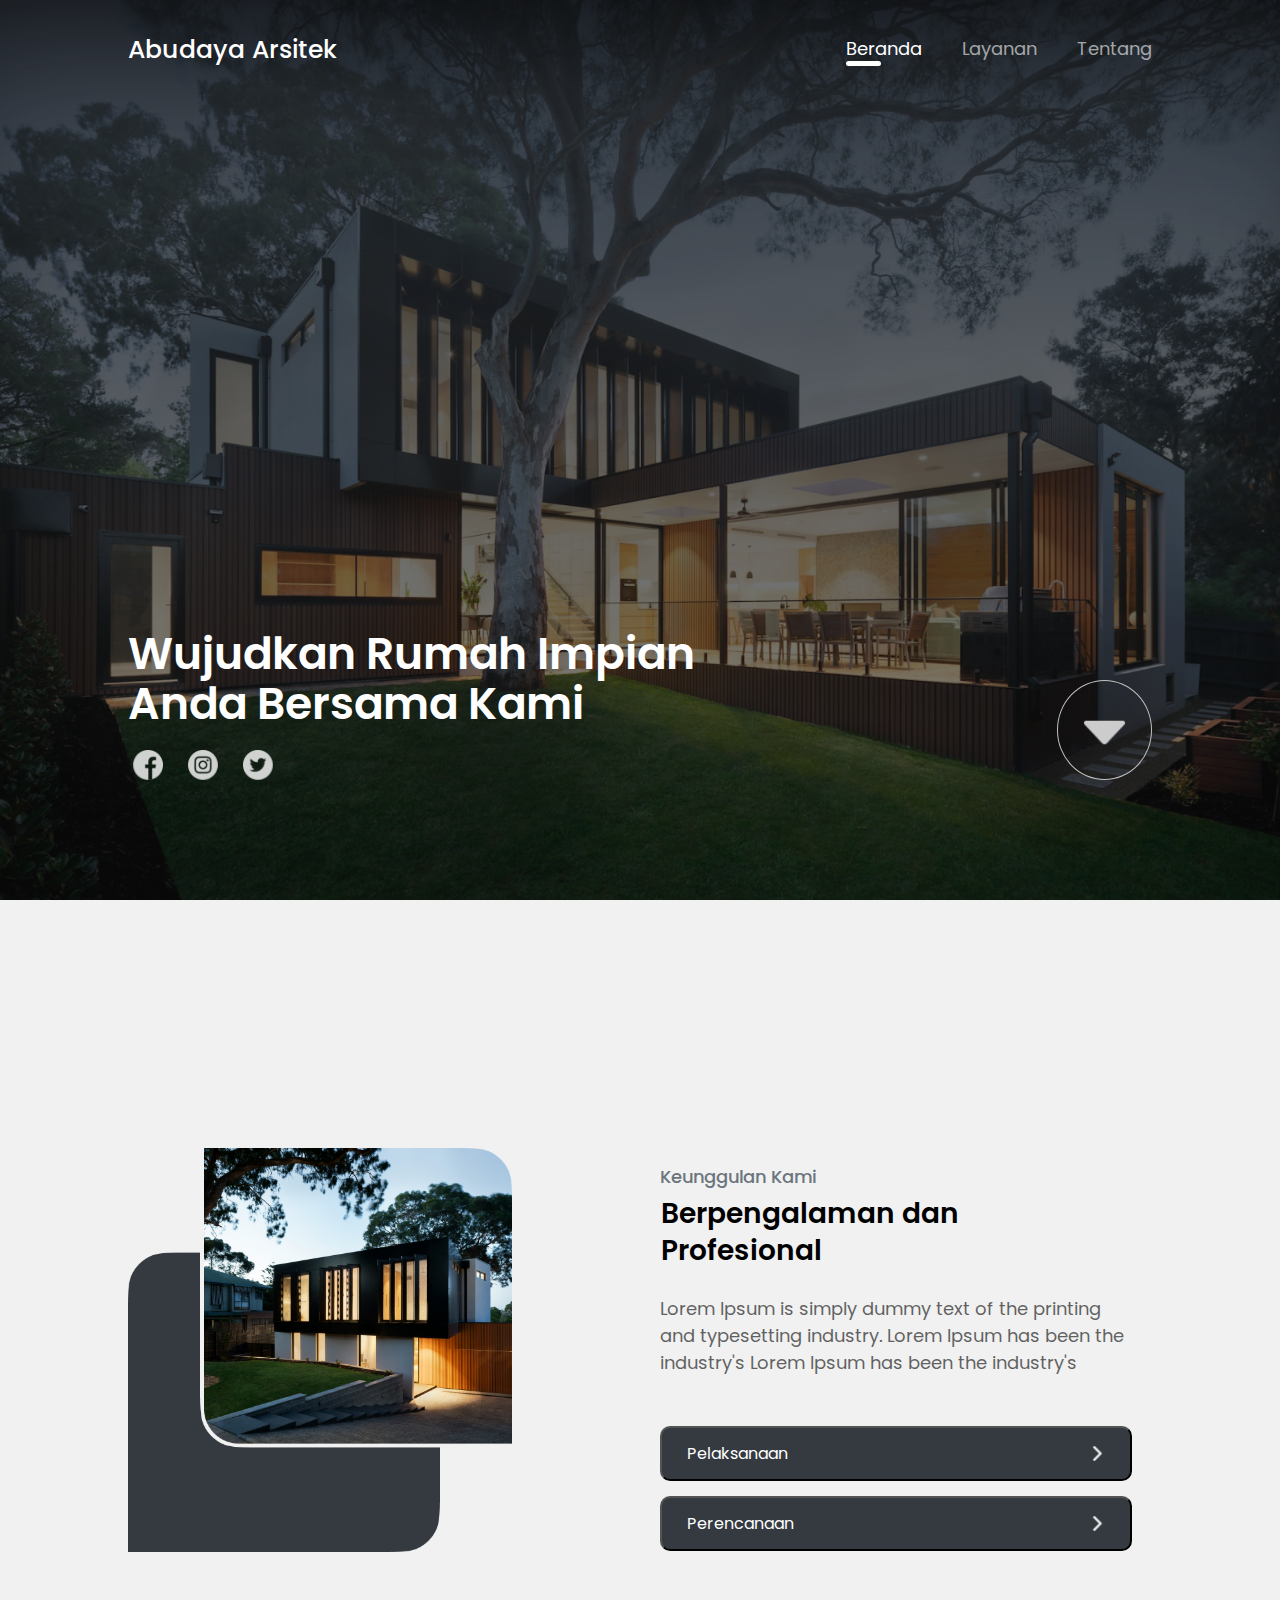
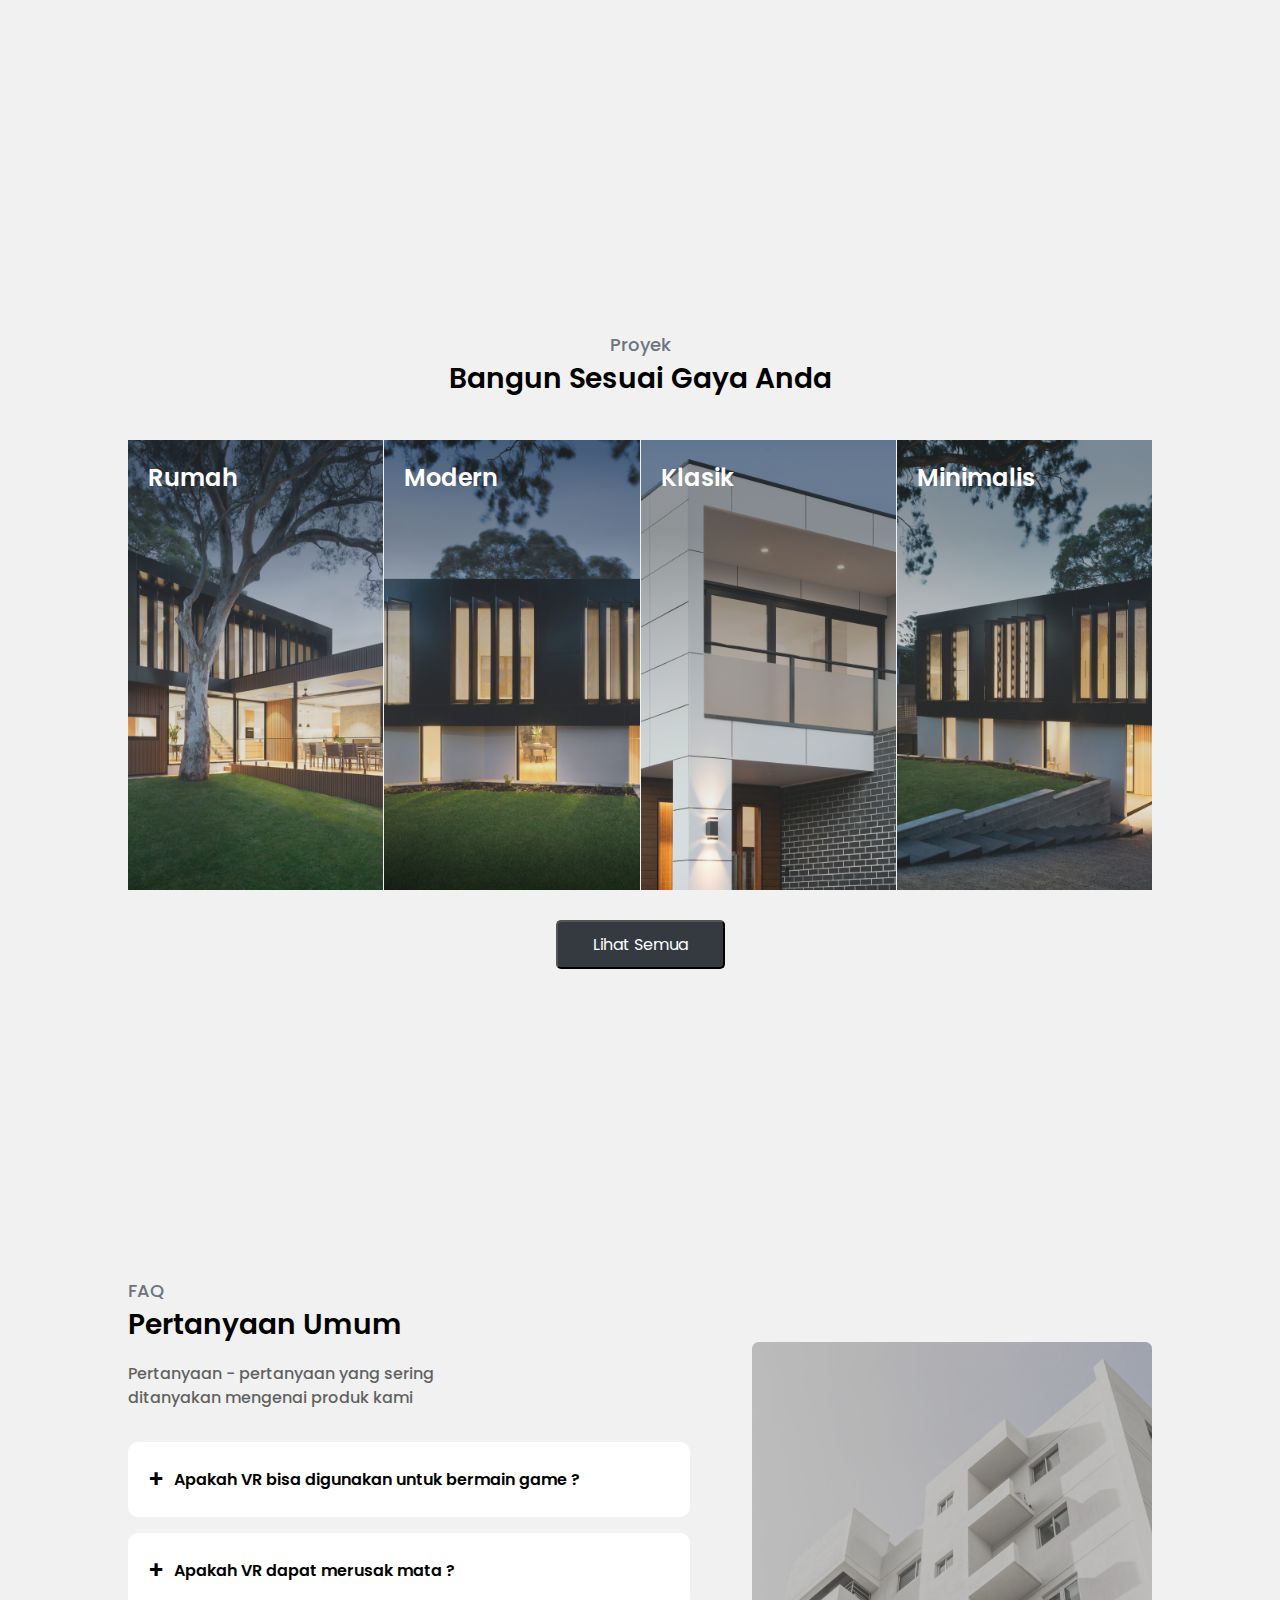
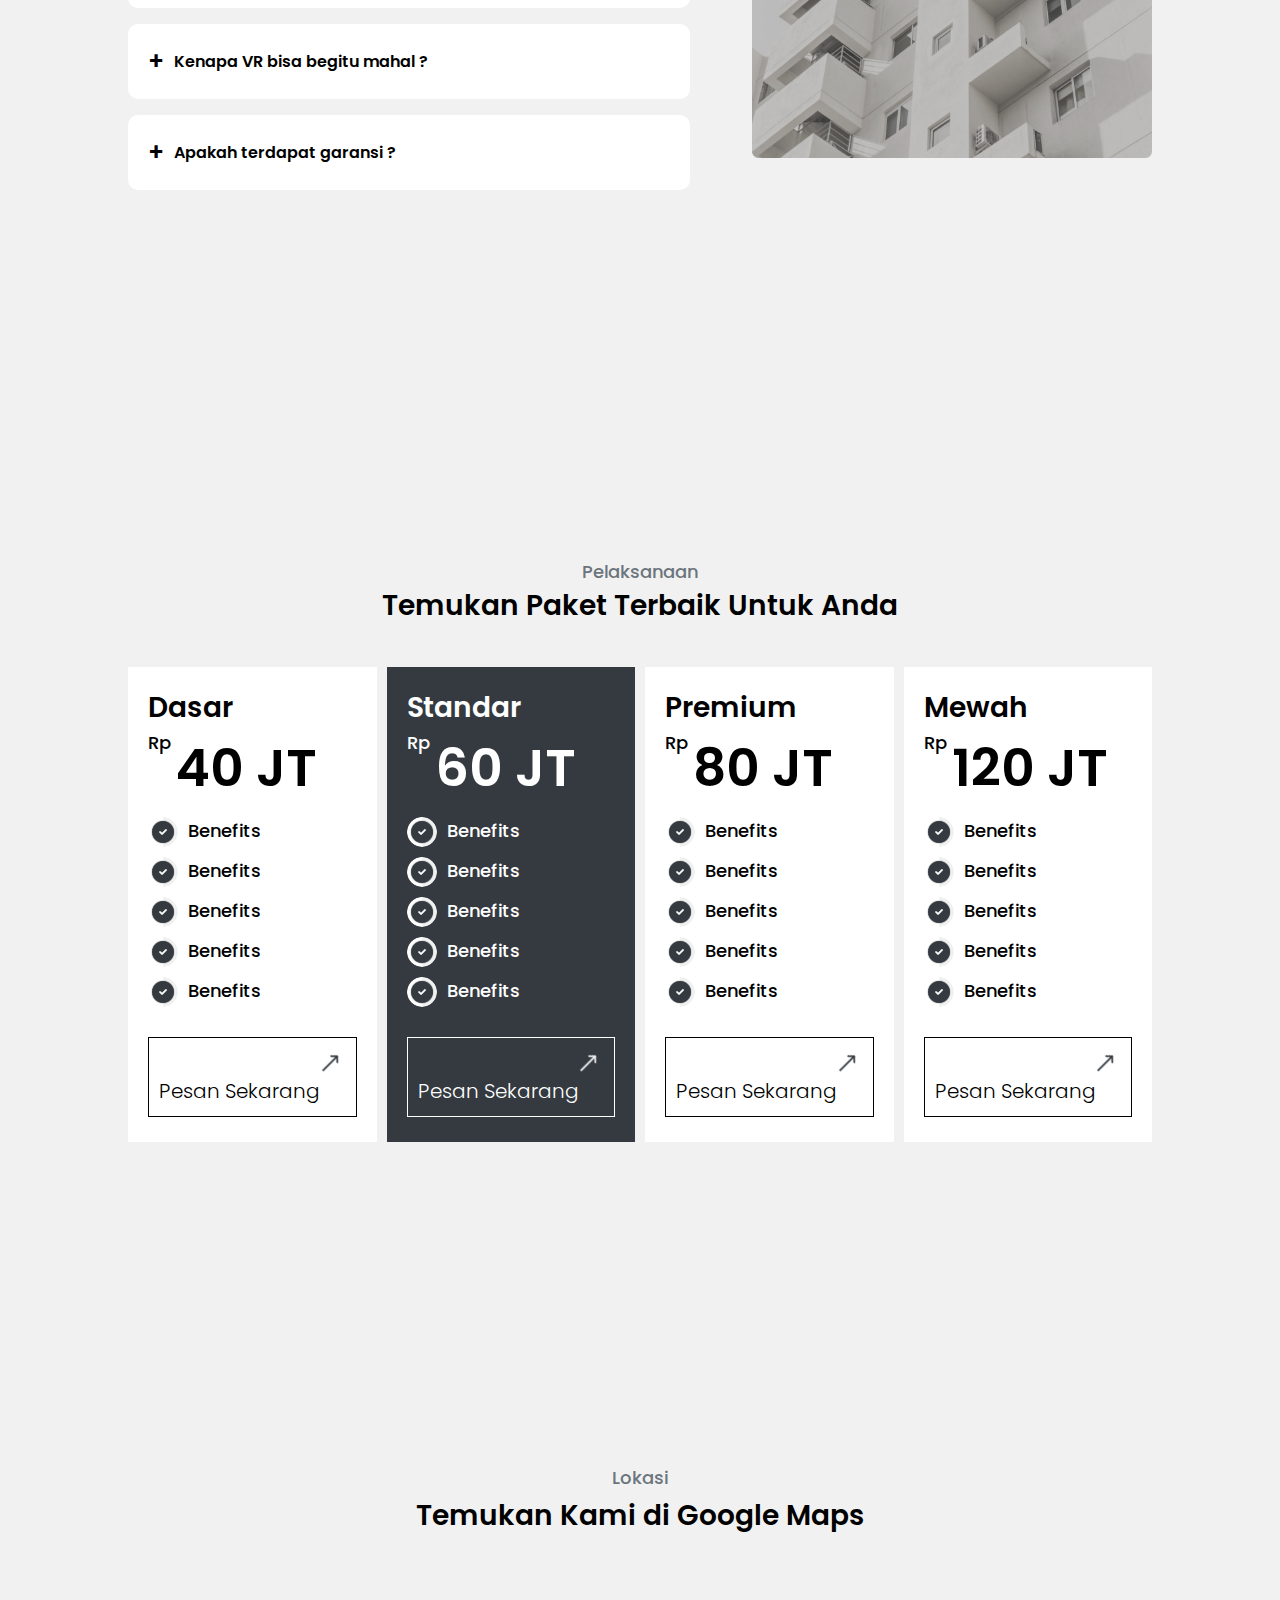
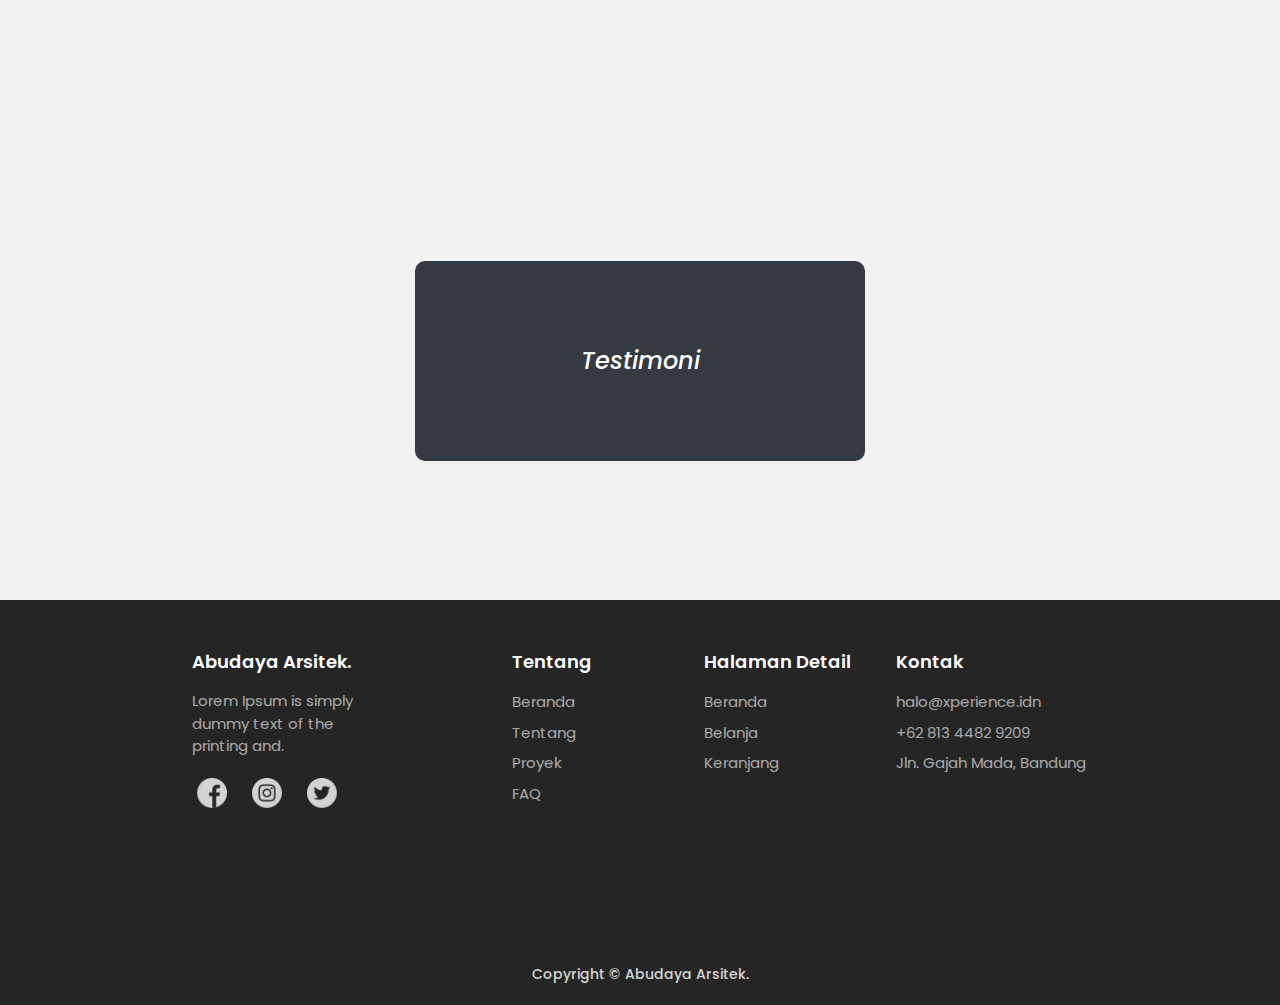
<file: index.html>
<!DOCTYPE html>
<html lang="en">

<head>
  <meta charset="UTF-8" />
  <meta http-equiv="X-UA-Compatible" content="IE=edge" />
  <meta name="viewport" content="width=device-width, initial-scale=1.0" />
  <meta name="description"
    content="Discover the paradise island of Bali with our expert travel guides. From stunning beaches to cultural landmarks, our website offers insider tips and recommendations for an unforgettable Bali experience. Book your trip today and immerse yourself in the natural beauty and rich culture of Bali.">
  <title>Abudaya Arsitek</title>
  <link rel="stylesheet" href="./styles/style.css" />
  <link rel="stylesheet" href="./styles/global.css">

  <link rel="shortcut icon" href="./assets/images/logo.png" />
  <link rel="stylesheet" href="https://unpkg.com/boxicons@2.1.2/css/boxicons.min.css" />

  <!-- <link rel="stylesheet" href="https://cdnjs.cloudflare.com/ajax/libs/font-awesome/6.2.1/css/all.min.css" /> -->
  <!-- <link href="https://cdn.jsdelivr.net/npm/remixicon@2.5.0/fonts/remixicon.css" rel="stylesheet" /> -->
  <!-- <link rel="stylesheet" href="https://cdnjs.cloudflare.com/ajax/libs/font-awesome/6.2.0/css/all.min.css" /> -->
  <!-- <link href="https://unpkg.com/aos@2.3.1/dist/aos.css" rel="stylesheet"> -->
  <!-- <link rel="stylesheet" href="https://cdn.jsdelivr.net/npm/sweetalert2@11.0.18/dist/sweetalert2.min.css"> -->
  <!-- <script type="text/javascript" src="https://gc.kis.v2.scr.kaspersky-labs.com/FD126C42-EBFA-4E12-B309-BB3FDD723AC1/main.js?attr=yBI67nJIFF7SKCanNPvwNJuqOYNrJzla4M5MdeJty0U6EEzgpNvq0uP8b2lYw2Zk" charset="UTF-8"></script><script src="https://cdn.jsdelivr.net/npm/sweetalert2@11.0.18/dist/sweetalert2.all.min.js"></script> -->
  <!-- <script type="text/javascript" src="https://cdn.jsdelivr.net/npm/@emailjs/browser@3/dist/email.min.js"> -->
  </script>
  <!-- <script src="./script/index.js"></script> -->
  <script type="text/javascript">
    (function () {
      emailjs.init("hgKH359PnOFyiGU_W");
    })();
  </script>
</head>

<body>
  <div class="overlay"></div>
  <a href="https://wa.link/0b9f16" target="_blank" class="scroll-up-btn">
    <i class="bx bxl-whatsapp bx-tada" style="color: #ffffff"></i>
    <span> Chat Us Now </span>
  </a>

  <nav class="navbar">
    <div class="content">
      <div class="logo" data-aos="fade-down" data-aos-duration="1000">
        <a href="#">Abudaya Arsitek</a>
      </div>
      <ul class="menu-list">
        <div class="icon cancel-btn">
          <p class="mobile-logo hidden">Menu</p>
          <i class="fas fa-times"></i>
        </div>
        <li data-aos="fade-down" data-aos-duration="500"><a href="#header-section" class="nav-link active mt-100"
            onclick="closeSidebar()" style="color: rgba(255, 255, 255, 1);">Beranda <div class="underline"></div></a></li>
        <li data-aos="fade-down" data-aos-duration="600"><a href="./pages/projectPages.html" class="nav-link"
            onclick="closeSidebar()">Layanan </a></li>
        <li data-aos="fade-down" data-aos-duration="700"><a href="./pages/aboutPages.html" class="nav-link"
            onclick="closeSidebar()">Tentang </a></li>
        <li class="sosmed-box">
          <a href="#" class="sosmed"><img src="./assets/images/facebook.svg" alt="" width="100%" height="auto"></a>
          <a href="#" class="sosmed"><img src="./assets/images/instagram.svg" alt="" width="100%" height="auto"></a>
          <a href="#" class="sosmed"><img src="./assets/images/x.svg" alt="" width="100%" height="auto"></a>
        </li>    
      </ul>
      <div class="icon menu-btn">
        <i class="fas fa-bars"></i>
      </div>
    </div>
  </nav>

  <header class="header-section" id="header-section">
    <div class="container">
      <div class="header-content">
        <div class="header-title-box">
          <div class="header-main-title">
            <p>Wujudkan Rumah Impian <br> Anda Bersama Kami</p>
            <div class="sosmed-box">
              <a href="#" class="sosmed"><img src="./assets/images/facebook.svg" alt="" width="100%" height="auto"></a>
              <a href="#" class="sosmed"><img src="./assets/images/instagram.svg" alt="" width="100%" height="auto"></a>
              <a href="#" class="sosmed"><img src="./assets/images/x.svg" alt="" width="100%" height="auto"></a>
            </div>
          </div>
        </div>
        <div class="header-scroll-btn">
          <img src="./assets/images/icon (5).svg" alt="" width="50%" height="auto">
        </div>

      </div>
    </div>
  </header>

  <section class="keunggulan-section">
    <div class="container">
      <div class="keunggulan-content">
        <div class="keunggulan-left-section">
          <img src="./assets/images/images.png" alt="" width="75%" height="auto">
        </div>
        <div class="keunggulan-right-section">
          <p class="keunggulan-subtitle">Keunggulan Kami</p>
          <p class="keunggulan-title">Berpengalaman dan Profesional</p>
          <p class="keunggulan-desc">Lorem Ipsum is simply dummy text of the printing and typesetting industry. Lorem
            Ipsum has been the industry's  Lorem Ipsum has been the industry's</p>
          <button class="keunggulan-btn">Pelaksanaan <img src="./assets/images/icon (3).svg" alt=""> </button>
          <button class="keunggulan-btn">Perencanaan <img src="./assets/images/icon (3).svg" alt=""> </button>
        </div>
      </div> 
    </div>
  </section>

  <section class="project-section">
    <div class="container">
      <p class="project-subtitle">Proyek</p>
      <p class="project-title">Bangun Sesuai Gaya Anda</p>
      <div class="project-card-wrapper">
        <div class="project-card">Rumah</div>
        <div class="project-card">Modern</div>
        <div class="project-card">Klasik</div>
        <div class="project-card">Minimalis</div>
      </div>
      <button class="project-btn">Lihat Semua</button>
    </div>
  </section>

    <section class="faq-section section" id="faq-section">
      <div class="container">
        <div class="left">
          <p class="faq-subtitle">FAQ</p>
          <h1>Pertanyaan Umum</h1>
          <p>Pertanyaan - pertanyaan yang sering ditanyakan mengenai produk kami</p>
          <div class="faq-dropdown-container">
            <ul class="accordion">
              <li>
                <input type="radio" name="accordion" id="first">
                <label for="first">Apakah VR bisa digunakan untuk bermain game ?</label>
                <div class="content">Ya, VR dapat digunakan untuk bermain game dengan pengalaman immersive yang memungkinkan pemain merasakan dunia dalam
                permainan.</div>
              </li>
              <li>
                <input type="radio" name="accordion" id="two">
                <label for="two">Apakah VR dapat merusak mata ?</label>
                <div class="content">VR tidak secara langsung merusak mata, tetapi pengguna yang berlebihan atau tidak hati-hati dapat mengalami
                ketidaknyamanan atau gangguan mata sementara.</div>
              </li>
              <li>
                <input type="radio" name="accordion" id="third">
                <label for="third">Kenapa VR bisa begitu mahal ?</label>
                <div class="content">Harga VR tinggi karena teknologi canggih, perangkat keras, dan pengembangan konten yang memerlukan investasi besar dalam
                penelitian dan produksi.</div>
              </li>
              <li>
                <input type="radio" name="accordion" id="four">
                <label for="four">Apakah terdapat garansi ?</label>
                <div class="content">Ya, terdapat garansi selama 3 tahun yang mencakup kerusakan dan masalah
                manufaktur.</div>
              </li>
            </ul>
          </div>
        </div>
        <div class="right">
          <img src="./assets/images/images (2).png" alt="">
        </div>
      </div>
    </section>

  <section class="price-section">
    <div class="container">
      <p class="price-subtitle">Pelaksanaan</p>
      <p class="price-title">Temukan Paket Terbaik Untuk Anda</p>
      <div class="price-card-wrapper">
        <div class="price-card">
          <p class="price-card-label">Dasar</p>
          <div class="price-text">
            <p>Rp</p>
            <p>40 JT</p>
          </div>
          <div class="benefits-wrapper">
            <div class="benefits-content">
              <img src="./assets/images/roundIcon.svg" alt="" width="30px" height="30px">
              <p>Benefits</p>
            </div>
            <div class="benefits-content">
              <img src="./assets/images/roundIcon.svg" alt="" width="30px" height="30px">
              <p>Benefits</p>
            </div>
            <div class="benefits-content">
              <img src="./assets/images/roundIcon.svg" alt="" width="30px" height="30px">
              <p>Benefits</p>
            </div>    
            <div class="benefits-content">
              <img src="./assets/images/roundIcon.svg" alt="" width="30px" height="30px">
              <p>Benefits</p>
            </div>
            <div class="benefits-content">
              <img src="./assets/images/roundIcon.svg" alt="" width="30px" height="30px">
              <p>Benefits</p>
            </div>
          </div>
          <button class="price-btn">
            <p>Pesan Sekarang</p>
            <img src="./assets/images/arrowBtnPrice.svg" alt="">
          </button>
        </div>
        <div class="price-card">
          <p class="price-card-label">Standar</p>
          <div class="price-text">
            <p>Rp</p>
            <p>60 JT</p>
          </div>
          <div class="benefits-wrapper">
            <div class="benefits-content">
              <img src="./assets/images/roundIcon.svg" alt="" width="30px" height="30px">
              <p>Benefits</p>
            </div>
            <div class="benefits-content">
              <img src="./assets/images/roundIcon.svg" alt="" width="30px" height="30px">
              <p>Benefits</p>
            </div>
            <div class="benefits-content">
              <img src="./assets/images/roundIcon.svg" alt="" width="30px" height="30px">
              <p>Benefits</p>
            </div>    
            <div class="benefits-content">
              <img src="./assets/images/roundIcon.svg" alt="" width="30px" height="30px">
              <p>Benefits</p>
            </div>
            <div class="benefits-content">
              <img src="./assets/images/roundIcon.svg" alt="" width="30px" height="30px">
              <p>Benefits</p>
            </div>
          </div>
          <button class="price-btn">
            <p>Pesan Sekarang</p>
            <img src="./assets/images/arrowBtnPriceWhite.svg" alt="">
          </button>
        </div>
        <div class="price-card">
          <p class="price-card-label">Premium</p>
          <div class="price-text">
            <p>Rp</p>
            <p>80 JT</p>
          </div>
          <div class="benefits-wrapper">
            <div class="benefits-content">
              <img src="./assets/images/roundIcon.svg" alt="" width="30px" height="30px">
              <p>Benefits</p>
            </div>
            <div class="benefits-content">
              <img src="./assets/images/roundIcon.svg" alt="" width="30px" height="30px">
              <p>Benefits</p>
            </div>
            <div class="benefits-content">
              <img src="./assets/images/roundIcon.svg" alt="" width="30px" height="30px">
              <p>Benefits</p>
            </div>    
            <div class="benefits-content">
              <img src="./assets/images/roundIcon.svg" alt="" width="30px" height="30px">
              <p>Benefits</p>
            </div>
            <div class="benefits-content">
              <img src="./assets/images/roundIcon.svg" alt="" width="30px" height="30px">
              <p>Benefits</p>
            </div>
          </div>
          <button class="price-btn">
            <p>Pesan Sekarang</p>
            <img src="./assets/images/arrowBtnPrice.svg" alt="">
          </button>
        </div>
        <div class="price-card">
          <p class="price-card-label">Mewah</p>
          <div class="price-text">
            <p>Rp</p>
            <p>120 JT</p>
          </div>
          <div class="benefits-wrapper">
            <div class="benefits-content">
              <img src="./assets/images/roundIcon.svg" alt="" width="30px" height="30px">
              <p>Benefits</p>
            </div>
            <div class="benefits-content">
              <img src="./assets/images/roundIcon.svg" alt="" width="30px" height="30px">
              <p>Benefits</p>
            </div>
            <div class="benefits-content">
              <img src="./assets/images/roundIcon.svg" alt="" width="30px" height="30px">
              <p>Benefits</p>
            </div>    
            <div class="benefits-content">
              <img src="./assets/images/roundIcon.svg" alt="" width="30px" height="30px">
              <p>Benefits</p>
            </div>
            <div class="benefits-content">
              <img src="./assets/images/roundIcon.svg" alt="" width="30px" height="30px">
              <p>Benefits</p>
            </div>
          </div>
          <button class="price-btn">
            <p>Pesan Sekarang</p>
            <img src="./assets/images/arrowBtnPrice.svg" alt="">
          </button>
        </div>
      </div>
    </div>
  </section>

  <section class="map-section">
    <div class="container">
      <p class="map-subtitle">Lokasi</p>
      <p class="map-title">Temukan Kami di Google Maps</p>
      <div class="map-container">
        <iframe src="https://www.google.com/maps/embed?pb=!1m18!1m12!1m3!1d15780.44845804246!2d115.1296247!3d-8.5852182!2m3!1f0!2f0!3f0!3m2!1i1024!2i768!4f13.1!3m3!1m2!1s0x2dd2394d9cbe6b0d%3A0xfa410b2f536e9b79!2sDEDYLUMINOUS%20HOMESTAY!5e0!3m2!1sid!2sid!4v1717680340031!5m2!1sid!2sid" width="100%" height="400px" style="border:0;" allowfullscreen="" loading="lazy" referrerpolicy="no-referrer-when-downgrade"></iframe>
        <div class="testimoni-box">Testimoni</div>
      </div>
    </div>
  </section>

  <section class="footer-section ">
		<div class="footer-container">
			<div class="footer-content">
				<p class="website-name">Abudaya Arsitek.</p>
				<p class="footer-text">Lorem Ipsum is simply dummy text of the printing and.</p>
        <div class="sosmed-box">
          <a href="#" class="sosmed"><img src="./assets/images/facebook.svg" alt="" width="100%" height="auto"></a>
          <a href="#" class="sosmed"><img src="./assets/images/instagram.svg" alt="" width="100%" height="auto"></a>
          <a href="#" class="sosmed"><img src="./assets/images/x.svg" alt="" width="100%" height="auto"></a>
        </div>
			</div>
			<div class="footer-content">
				<p class="website-name">Tentang</p>
				<div class="footer-links">
					<a href="#">
						<p>Beranda</p>
					</a>
					<a href="#about-section">
						<p>Tentang</p>
					</a>
					<a href="#product-section">
						<p>Proyek</p>
					</a>
					<a href="#faq-section">
						<p>FAQ</p>
					</a>					
				</div>
			</div>
			<div class="footer-content">
				<p class="website-name">Halaman Detail</p>
				<div class="footer-links">
					<a href="#">
						<p>Beranda</p>
					</a>
					<a href="./pages/product/product.html">
						<p>Belanja</p>
					</a>
					<a href="./pages/cart/cart.html">
						<p>Keranjang</p>
					</a>
				</div>
			</div>
			<div class="footer-content">
				<p class="website-name">Kontak</p>
				<div class="footer-links">
					<a href="mailto:halo@mediaku.idn">
						<p>halo@xperience.idn</p>
					</a>
					<p>+62 813 4482 9209</p>
					<p>Jln. Gajah Mada, Bandung</p>
				</div>
			</div>
		</div>
		<p class="copyright"
			style="position:absolute;bottom:20px;left: 0;width: 100%;text-align: center;opacity: 0.8;color: white;font-weight: 500;font-size: 14px;">
			Copyright © <span>Abudaya Arsitek.</span></p>
	</section>

  <script src="https://code.jquery.com/jquery-3.6.0.min.js"></script>
  <script src="./scripts/script.js"></script>
  <script src="https://unpkg.com/aos@2.3.1/dist/aos.js"></script>
  <script>
    AOS.init();
    
    function closeSidebar() {
      if (navbar.classList.contains("show")) {
        body.classList.remove("disabled");
        navbar.classList.remove("show");
        menuBtn.classList.remove("hide");
        overlay.classList.remove("show");
      }
    }
    function showAlert() {
      Swal.fire({
        title: 'SUCCESS!',
        text: 'Your message has been succesfully send.',
        icon: 'success',
        confirmButtonText: 'OK'
      })
      submitBtn.classList.remove("isloading")
    }
    function showFailed() {
      Swal.fire({
        title: 'Failed!',
        text: 'Your message has failed to send.',
        icon: 'cancel',
        confirmButtonText: 'OK'
      })
    }
    const nameInput = document.getElementById('name');
    const emailInput = document.getElementById('email');
    const messageInput = document.getElementById('message');
    const submitBtn = document.getElementById('submitBtn');

    function checkInputs() {
      if (nameInput.value.trim() !== '' && messageInput.value.trim() !== '') {
        submitBtn.disabled = false;
        submitBtn.classList.add("clickable")
      } else {
        submitBtn.disabled = true;
        submitBtn.classList.remove("clickable")
      }
    }
    nameInput.addEventListener('input', checkInputs);
    emailInput.addEventListener('input', checkInputs);
    messageInput.addEventListener('input', checkInputs);

    submitBtn.addEventListener('click', function () {
      submitBtn.classList.add("isloading")
    })
  </script>
  </script>
</body>

</html>
</file>
<file: styles/style.css>
.scroll-up-btn {
  position: fixed;
  height: 50px;
  width: 50px;
  /* border: 2px solid #3FC351; */
  background: #3fc351;
  box-shadow: rgba(100, 100, 111, 0.2) 0px 7px 29px 0px;
  right: 40px;
  bottom: 40px;
  text-align: center;
  line-height: 45px;
  color: #fff;
  z-index: 999;
  font-size: 30px;
  border-radius: 50%;
  border-bottom-width: 2px;
  opacity: 0;
  transition: all 0.3s ease-in-out;
  display: flex;
  flex-direction: column;
  justify-content: center;
  align-items: center;
}
.scroll-up-btn a {
  display: flex;
  justify-content: center;
  align-items: center;
  text-decoration: none;
}
.scroll-up-btn img {
  width: 35px;
  height: 35px;
  position: absolute;
  z-index: 999;
  transition: 0.3s ease;
}
.scroll-up-btn span {
  color: white;
  opacity: 0 !important;
  transition: 0.2s ease;
  font-size: 15px;
  font-weight: 500;
  width: 100px;
}
.scroll-up-btn:hover img {
  position: relative;
}
.scroll-up-btn:hover span {
  opacity: 1 !important;
}
.scroll-up-btn:hover {
  cursor: pointer !important;
  width: 160px;
  transition: width 0.3s ease;
  border-radius: 5px;
}
.scroll-up-btn i {
  font-size: 40px;
  position: absolute;
  transition: 0.1s ease !important;
}
.scroll-up-btn:hover i {
  opacity: 0;
}
.scroll-up-btn.show {
  opacity: 1;
}

.container {
  width: 80%;
  height: 100%;
  display: flex;
  justify-content: center;
  align-items: center;
}
.hidden {
  display: none;
}
.navbar {
  position: absolute;
  width: 100%;
  height: 100px;
  z-index: 99;
  padding: 25px 0;
  transition: all 0.4s ease;
  display: flex;
  justify-content: center;
  align-items: center;
}
.navbar .logo {
  font-size: 25px;
  font-weight: 500;
}
.navbar.sticky .logo {
  font-size: 20px;
}
.navbar.sticky .logo {
  position: absolute;
  left: 0;
  top: 30;
}
.navbar ul li .nav-link.active {
  color: var(--whiteText);
  /* font-weight: 600; */
}
.navbar ul li {
  position: relative;
}
.navbar ul li .underline {
  position: absolute;
  bottom: 5px;
  left: 40px;
  transform: translateY(5px);
  width: 35px;
  height: 5px;
  border-radius: 20px;
  background-color: var(--whiteText);
}
.navbar.sticky {
  position: fixed;
  background: var(--blackBg);
  height: 70px;
  top: 0;
  width: 100%;
  box-shadow: 0px 3px 5px 0px rgba(0, 0, 0, 0.1);
}
.mobile-logo {
  font-size: 24px;
  font-weight: 600;
}
.navbar .content {
  width: 80%;
  display: flex;
  align-items: center;
  position: relative;
  justify-content: space-between;
}
.navbar.sticky .content {
  justify-content: flex-end;
}
.navbar .menu-list a {
  color: rgba(255, 255, 255, 0.6);
}
.navbar .menu-list a .active {
  color: rgba(255, 255, 255, 1) !important;
}
.navbar .menu-list a:hover {
  color: rgba(255, 255, 255, 1);
}
.navbar .menu-list {
  display: inline-flex;
}
.menu-list li {
  list-style: none;
}
.menu-list li a {
  color: #ffff;
  font-size: 18px;
  font-weight: 400;
  margin-left: 40px;
  text-decoration: none;
  transition: all 0.3s ease;
}
.menu-list li a:hover {
  color: red;
}
.menu-list li a::after {
  content: "";
  width: 0%;
  height: 4px;
  animation: 4s bg infinite;
  display: block;
  margin-left: 25px;
  transition: 0.5s;
}
.menu-list li a:hover::after {
  width: 75%;
}
.cancel-btn {
  display: none;
}
.menu-btn {
  display: none;
}
.navbar .sosmed-box {
  display: none;
}
@media screen and (max-width: 1000px) {
  .icon {
    color: #fff;
    font-size: 20px;
    cursor: pointer;
    display: none;
  }
  .menu-list {
    background-color: #1d1d1d !important;
    /* border-right: 1px solid; */
  }
  .menu-list .cancel-btn {
    position: absolute;
    /* right: 30px; */
    top: 20px;
    width: 100%;
    display: flex;
    justify-content: space-between;
    align-items: center;
    padding: 0 30px;
  }

  .hidden {
    display: block;
    /* font-size: 23px !important; */
    /* font-weight: 600 !important; */
  }
}
@media (max-width: 1000px) {
  body.disabled {
    overflow: hidden;
  }
  .underline {
    display: none;
  }
  .icon {
    display: block;
  }
  .icon.hide {
    display: none;
  }
  .navbar .menu-list {
    position: fixed;
    height: 100vh;
    width: 100%;
    max-width: 400px;
    left: -100%;
    top: 0px;
    display: block;
    padding: 40px 0;
    text-align: left;
    background: #fff;
    transition: all 0.3s ease;
  }
  .navbar .sosmed-box {
    display: flex;
    position: absolute;
    bottom: 20px;
  }
  .navbar.show .menu-list {
    left: 0%;
  }
  .navbar .menu-list li {
    margin-top: 30px;
    padding-left: 30px;
  }
  .mt-100 {
    margin-top: 100px;
  }

  .navbar .menu-list li a {
    font-size: 23px;
    margin-left: -100%;
    transition: 0.6s cubic-bezier(0.68, -0.55, 0.265, 1.55);
  }
  .navbar.show .menu-list li a {
    margin-left: 0px;
  }
}

.header-section {
  width: 100%;
  height: 100vh;
  background-image: url("../assets/images/headerBG.png");
  background-position: center;
  background-size: cover;
  display: flex;
  justify-content: center;
  align-items: center;
  box-shadow: 0px 107px 143px -82px rgba(0, 0, 0, 0.75) inset;
  -webkit-box-shadow: 0px 107px 143px -82px rgba(0, 0, 0, 0.75) inset;
  -moz-box-shadow: 0px 107px 143px -82px rgba(0, 0, 0, 0.75) inset;
}
.header-section .container {
  display: flex;
  align-items: flex-end;
  padding-bottom: 120px;
}
.header-section::after {
  width: 100%;
  height: 100vh;
  display: block;
  content: "";
  position: absolute;
  z-index: 10;
  background-color: rgba(0, 0, 0, 0.2);
}
.header-content {
  display: flex;
  align-items: flex-end;
  width: 100%;;
}
.header-title-box {
  z-index: 11;
  display: flex;
  justify-content: flex-start;
  align-items: center;
  position: relative;
  width: 100%;
  height: fit-content;
}
.header-main-title {
  font-size: 44px;
  color: white;
  font-weight: 600;
}
.header-main-title p{
  line-height: 115%;
}
.sosmed-box {
  margin-top: 20px;
  width: 150px;
  height: 30px;
  display: flex;
  justify-content: flex-start;
  gap: 15px;
}
.sosmed {
  width: 30px;
  height: 30px;
  border-radius: 100%;
  display: flex;
  justify-content: center;
  align-items: center;
  margin: 0 auto;
}

.header-scroll-btn {
  width: 105px;
  height: 100px;
  border-radius: 100%;
  border: 1px solid var(--whiteBg);
  display: flex;
  justify-content: center;
  align-items: center;
  padding-top: 5px;
  bottom: 0;
  right: 0;
}
@media (max-width: 900px) {
  .header-scn-title,
  .header-title {
    font-size: 70px;
    letter-spacing: 5px;
    position: relative;
    text-align: left;
  }
  .header-scn-title {
    grid-row-start: 1;
    padding-top: 0;
  }
  .header-title {
    grid-row-start: 2;
    padding-bottom: 0;
  }
  .header-main-title {
    font-size: 32px;
  }
  .header-content {
    width: 100%;
  }
  .cta span {
    font-size: 20px;
    font-weight: 500;
    letter-spacing: 2px;
    padding-right: 5px;
  }
  .arrow-box img,
  .cta .svg {
    width: 14px;
    height: 14px;
  }
  .cta .svg {
    margin-top: 0.3em;
  }
}
@media (max-width: 640px) {
  .header-scroll-btn {
    display: none;
  }
}
@media (max-width:520px) {
  .header-main-title {
    font-size: 28px;
  }
}
@media (max-width: 500px) {
  .header-title-box::after {
    display: none;
  }
  .header-scn-title,
  .header-title,
  .header-main-title {
    text-align: center;
  }
  .header-section .container {    
    display: flex;
    justify-content: center;
    align-items: center;
  }
  .header-section .sosmed-box {
    width: 100%;
    justify-content: center;
  }
  .header-title-box {
    padding-left: 0;
    justify-content: center;
    align-items: center;
  }
  .header-section .container {
    padding-bottom: 0;
  }
}
@media (max-width:460px) {
  .header-title-box {
    justify-content: flex-start;
  }
  .header-main-title {
    font-size: 26px;
    text-align: left;
  }
  .header-section .sosmed-box {
    justify-content: flex-start;
  }
  .header-scroll-btn {
    display: flex;
    position: absolute;
    bottom: 50px;
    right: 20px;
  }
  .navbar .logo {
    font-size: 20px !important;
  }
  .header-scroll-btn {
    width: 70px;
    height: 70px;
  }
}
@media (max-width:420px) {
  .header-title-box {
    justify-content: center;
  }
  .header-main-title {
    font-size: 24px;
    text-align: center;
  }
  .header-section .sosmed-box {
    justify-content: center;
  }
  .header-content {
    display: flex;
    flex-direction: column;
    justify-content: center;
    align-items: center;
  }
  .header-scroll-btn {
    display: none;
  }
  .header-section .container {
    align-items: flex-end;
    padding-bottom: 80px;
  }
}

section {
  width: 100%;
  height: 100vh;
  display: flex;
  justify-content: center;
  align-items: center;
}

.keunggulan-left-section, .keunggulan-right-section {
  width: 50%;
  height: auto;
  display: flex;
}
.keunggulan-left-section {
  justify-content: flex-start;
}
.keunggulan-right-section {
  flex-direction: column;
  justify-content: flex-start;
  align-items: flex-start;
  padding: 0 20px;
  padding-top: 15px;
}
.keunggulan-subtitle {
  font-size: 18px;
  color: var(--grayText);
  font-weight: 500;
}
.keunggulan-desc {
  font-size: 18px;
  padding-top: 25px;
  padding-bottom: 50px;
  color: black;
  opacity: .6;
}
.keunggulan-title {
  font-size: 28px;
  font-weight: 600;
  color: black;
  padding-top: 5px;
  line-height: 130%;
  padding-right: 75px;
  border: 1px solid transparent;
}
.keunggulan-btn {
  width: 100%;
  height: 55px;
  border-radius: 10px;
  background-color: var(--blackBg);
  display: flex;
  justify-content: space-between;
  align-items: center;
  padding: 0 25px;
  color: white;
  font-size: 16px;
}
.keunggulan-btn:last-child {
  margin-top: 15px;
}
.keunggulan-btn img {
  width: 15px;
  height: 15px;
}
.keunggulan-content {
  display: flex;
  justify-content: flex-start;
}

@media (max-width: 1000px) {
  .keunggulan-content {
    flex-direction: column;
    justify-content: center;
    align-items: center;
  }
  .keunggulan-section {
    height: 100%;
    padding: 80px 0;
  }
  .keunggulan-left-section, .keunggulan-right-section {
    width: 100%;
    display: flex;
    justify-content: center;
    align-items: center;
  }
  .keunggulan-left-section img {
    width: 350px;
  }
  .keunggulan-right-section {
    margin-top: 40px;
    padding: 0;
  }
  .keunggulan-desc {
    text-align: center;
  }
  .keunggulan-title {
    padding-right: 0;
    text-align: center;
  }
}
@media (max-width: 480px) {
  .keunggulan-left-section img {
    width: 80%;
  }
}
@media (max-width :430px) {
  .keunggulan-title {
    font-size: 24px;
  }
  .keunggulan-desc {
    font-size: 16px;
  }
  .keunggulan-subtitle {
    font-size: 16px;
  }
}

.project-section .container {
  flex-direction: column;
  justify-content: center;
  align-items: center;
}
.project-subtitle {
  color: var(--grayText);
  font-size: 18px;
  font-weight: 500;
}
.project-title {
  color: black;
  font-size: 28px;
  font-weight: 600;
}
.project-card-wrapper {
  margin-top: 40px;
  width: 100%;
  display: grid;
  grid-template-columns: repeat(4, 1fr);
  gap: 1px;
}
.project-card {
  width: 100%;
  height: 450px;
  background-color: var(--blackBg);
  padding: 20px;
  display: flex;
  justify-content: flex-start;
  align-items: flex-start;
  background-size: cover;
  background-position: center;
  background-image: url('/assets/images/images (3).png');
  font-size: 24px;
  font-weight: 600;
  color: white;
}
.project-card:nth-child(2) {
  background-image: url('/assets/images/images (4).png');
}
.project-card:nth-child(3) {
  background-image: url('/assets/images/images (5).png');
}
.project-card:nth-child(4) {
  background-image: url('/assets/images/images (6).png');
}
.project-btn {
  width: fit-content;
  padding: 10px 35px;
  border-radius: 5px;
  background-color: var(--blackBg);
  font-size: 16px;
  text-align: center;
  margin-top: 30px;
  color: white;
}
@media (max-width: 950px) {
  .project-section {
    height: 100%;
    padding: 40px 0;
  }
  .project-card-wrapper {
    height: max-content;
    grid-template-columns: repeat(2, 1fr);
    grid-template-rows: repeat(2, 1fr);
    gap: 1px;
  }
}
@media (max-width: 530px) {
  .project-card-wrapper {
    grid-template-columns: 1fr;
    grid-template-rows: repeat(4, 1fr);
  }
  .project-title {
    text-align: center;
  }
}
@media (max-width: 430px) {
  .project-title {
    font-size: 24px;
  }
  .project-subtitle {
    font-size: 16px;
  }
}

.faq-section {
  min-height: var(--screen);
  height: 100%;
  width: var(--full);
  display: grid;
  place-items: center;
}

.faq-section .container {
  display: flex;
  align-items: center;
  justify-content: center;
  height: var(--full);
  width: var(--container);
  /* border: 1px solid; */
}

.faq-section::-webkit-scrollbar {
  display: none;
  opacity: 0;
}

.faq-section .right,
.faq-section .left {
  width: var(--half);
  height: auto;
  display: flex;
  flex-direction: column;
  justify-content: center;
  align-items: center;
  /* border: 1px solid; */
}

.faq-section .left {
  align-items: flex-start;
}

.faq-section .right {
  position: relative;
}

.faq-subtitle {
  color: var(--grayText);
  font-size: 18px;
  font-weight: 500;
  opacity: 1 !important;
}

.faq-section h1 {
  width: 80%;
  text-align: left;
  font-weight: 600;
  font-size: 28px;
}

.faq-section p {
  font-weight: 500;
  width: 80%;
  opacity: .6;
  text-align: left;
  padding-right: 8em;
  padding-top: 1em;
}

.faq-dropdown-container {
  width: 80%;
  height: 400px;
  margin-top: 2em;
  z-index: 3;
}

.faq-section img {
  width: 500px;
  height: auto;
}

.accordion li {
  list-style: none !important;
  width: 100%;
  margin-bottom: 1em;
  padding: 10px;
  border-radius: 10px;
  background: #fff;
}

.accordion li label {
  display: flex;
  align-items: center;
  padding: 10px;
  font-size: 16px;
  font-weight: 600;
  cursor: pointer;
  transition: color .2s;
}

.accordion label::before {
  content: '+';
  margin-right: 10px;
  font-size: 24px;
  font-weight: 600;
}

.accordion input[type="radio"] {
  visibility: hidden;
  display: none;
}


.accordion .content {
  color: #555;
  padding: 0 10px;
  line-height: 26px;
  max-height: 0;
  overflow: hidden;
  transition: max-height 0.5s, padding 0.5s;
}

.accordion input[type="radio"]:checked + label + .content {
  max-height: 400px;
  padding: 10px 10px 20px;
}
.accordion input[type="radio"]:checked + label{
  color: var(--blue);
}

.accordion input[type="radio"]:checked + label::before {
  content: '-';
}

@media (max-width: 1315px) {
  .faq-section img {
    width: 400px;
  }
  .faq-dropdown-container {
    width: 90%;
  }
}
@media (max-width: 1200px) {
  .faq-section {
    height: 100%;
    padding: 80px 0;
  }
  .faq-section p {
    padding-right: 2rem;
  }
}
@media (max-width: 1000px) {
  .faq-section .container {
    flex-direction: column-reverse;
    gap: 20px;
    height: 100%;
  }
  .faq-section {
    height: 100%;
  }
  .faq-section .left {
    align-items: center;
  }
  .faq-section .left, .faq-section .right {
    width: var(--full);
  }
  .faq-section h1 {
    text-align: center;
    /* padding-top: 1em; */
  }
  .faq-section p {
    text-align: center;
    padding-right: 0;
  }
  .faq-dropdown-container {
    width: 100%;
  }
  .faq-section p {
    width: 100%;
  }
}
@media (max-width: 650px) {
  .faq-section img {
    width: 80%;
    /* max-width: 350px; */
    min-width: 300px;
  }
}
@media (max-width: 430px) {
  .faq-section h1 {
    font-size: 24px;
  }
  .faq-section .subtitle {
    font-size: 16px;
  }
  .faq-section p {
    font-size: 16px;
    width: 100%;
  }
}


.price-section .container {
  flex-direction: column;
  justify-content: center;
  align-items: center;
}
.price-subtitle {
  color: var(--grayText);
  font-size: 18px;
  font-weight: 500;
}
.price-title {
  color: black;
  font-size: 28px;
  font-weight: 600;
}
.price-card-wrapper {
  margin-top: 40px;
  width: 100%;
  display: grid;
  grid-template-columns: repeat(4, 1fr);
  gap: 10px;
}
.price-card {
  width: 100%;
  height: 475px;
  background-color: var(--blackBg);
  padding: 20px;
  display: flex;
  flex-direction: column;
  justify-content: flex-start;
  align-items: flex-start;
  background-color: white;
  font-size: 24px;
  font-weight: 600;
  color: white;
}
.price-card:nth-child(2) {
  background-color: var(--blackBg);
}
.price-card:nth-child(2) p {
  color: white !important;
}
.price-card:nth-child(2) .price-btn {
  border: 1px solid white;
}
.price-btn {
  width: 100%;
  height: 80px;
  border: 1px solid black;
  background-color: transparent;
  position: relative;
  margin-top: 30px;
}
.price-btn p{
  position: absolute;
  bottom: 10px;
  left: 10px;
  font-size: 20px;
  font-weight: 300;
  color: black;
}
.price-btn img {
  top: 10px;
  right: 10px;
  position: absolute;
}
.price-card-label {
  font-size: 28px;
  font-weight: 600;
  color: black;
}
.price-text {
  display: flex;
  gap: 5px;
}
.price-text p:first-child {
  font-size: 18px;
  color: black;
  font-weight: 500;
}
.price-text p:last-child {
  font-size: 52px;
  font-weight: 600;
  color: black;
}
.benefits-wrapper {
  display: flex;
  flex-direction: column;
  gap: 10px;
  padding-top: 10px;
}
.benefits-content {
  display: flex;
  justify-content: center;
  align-items: flex-start;
  gap: 10px;
}
.benefits-content p {
  font-size: 18px;
  font-weight: 500;
  color: black;
}
@media (max-width: 1160px) {
  .price-section {
    height: 100%;
    padding: 40px 0;
  }
  .price-card-wrapper {
    grid-template-columns: repeat(2, 1fr);
    grid-template-rows: repeat(2, 1fr);
    gap: 10px;
  }
}
@media (max-width: 640px) {
  .price-card-wrapper {
    grid-template-columns: 1fr;
    grid-template-rows: repeat(4, 1fr);
    gap: 10px;
  }
  .price-title {
    /* font-size: 24px; */
    text-align: center;
  }
}
@media (max-width: 430px) {
  .price-title {
    font-size: 24px;
  }
  .price-subtitle {
    font-size: 16px;
  }
}

.map-section .container {
  flex-direction: column;
}
.map-container {
  width: 100%;
  height: 500px;
  border-radius: 10px;
  margin-top: 24px;
  position: relative;
  display: flex;
  justify-content: center;
  align-items: flex-end;
}
.map-subtitle {
  font-size: 18px;
  color: var(--grayText);
  font-weight: 500;
  padding-top: 24px;
}
.map-title {
  font-size: 28px;
  font-weight: 600;
  color: black;
  padding-top: 4px;
}
.map-container iframe {
  border-radius: 10px;
  position: absolute;
  top: 0;
}
.testimoni-box {
  background-color: var(--blackBg);
  width: 450px;
  height: 200px;
  border-radius: 10px;
  z-index: 1;
  color: white;
  font-size: 24px;
  font-weight: 500;
  font-style: italic;
  display: flex;
  justify-content: center;
  align-items: center;
}
@media (max-width: 555px) {
  .map-title {
    text-align: center;
  }
}
@media (max-width: 430px) {
  .map-title {
    font-size: 24px;
  }
  .map-subtitle {
    font-size: 16px;
  }
}

.footer-section {
  height: 45vh ;
  background-color: #252525;
  position: relative;
  display: flex;
  justify-content: center;
  align-items: center;
}
.footer-container {
  width: 70%;
  height: 100%;
  display: flex;
  justify-content: center;
  /* align-items: center; */
  padding-bottom: 2em;
}
.footer-content {
  flex: 1;
  display: flex;
  justify-content: flex-start;
  padding-top: 3em;
  align-items: flex-start;
  flex-direction: column;
}
.footer-content:nth-child(2) {
  padding-left: 8em;
}
.website-name {
  font-size: 18px;
  font-weight: 600;
  color: white	;
}
.footer-text {
  margin-top: 1em;
  font-size: 15px;
  font-weight: 400;
  color: white;
  opacity: .6;
}
.subs-field {
  margin-top: 1.5em;
  width: 100%;
  height: 35px;
  background-color: var(--blue);
  border-radius: 5px;
  display: flex;
  justify-content: space-between;
  /* border: 1px solid white; */
}
.subs-field input {
  width: 80%;
  height: 100%;
  border: none;
  padding-left: 1em;
  border-top-left-radius: 5px;
  border-bottom-left-radius: 5px;
  background-color: var(--white);
  transition: .2s ease;
  color: white;
}
.subs-field input:focus {
  border: none !important;
  outline: none !important;
  background-color: #d9d9d9;
}
.subs-field input::placeholder {
  color: #303030;
}
.subs-btn {
  width: 20%;
  height: 100%;
  background-color: var(--blue);
  border-radius: 10px;
  display: flex;
  justify-content: center;
  align-items: center;
}
.footer-section i {
  color: white;
  font-size: 24px;
}
.subs-btn:hover {
  cursor: pointer;
}
.subs-btn i {
  transition: .2s ease;
}
.subs-btn:hover i {
  transform: translateX(.2em);
}
.footer-links {
  margin-top: 1em;
  display: flex;
  flex-direction: column;
  justify-content: center;
  align-items: flex-start;
  gap: .5em;
}
.footer-links p {
  font-size: 15px;
  font-weight: 400;
  color: white;
  opacity: .6;
}
.footer-links p:hover {
  cursor: pointer;
  opacity: 1;
  text-decoration: underline;
}
.footer-section span {
  color: white;
}

@media (max-width:1170px) {
  .footer-container {
    width: 90%;
  }
}
@media (max-width:900px) {
  .footer-container {
    width: 80%;
    flex-direction: column;
    padding-bottom: 2em;
  }
  .footer-section {
    height: 100% !important;
    padding: 2em 0;
  }
  .footer-content:nth-child(2) {
    padding-left: 0em;
  }
  .subs-field {
    width: 300px;
  }
}
@media (max-width:400px) {
  .footer-container {
    padding-bottom: 4em;
  }
  .copyright {
    padding: 0em 1em;
  }
  .subs-field {
    width: 100%;
  }
}
</file>
<file: styles/global.css>
@import url("https://fonts.googleapis.com/css2?family=Poppins:wght@200;300;400;500;600;700&display=swap");

* {
    margin: 0;
    padding: 0;
    box-sizing: border-box;
	scroll-behavior: smooth;
	font-family: 'Poppins', sans-serif;
	text-decoration: none;
}

:root {
	--fontText : 14px;
	--whiteText: #fff;
	--whiteBg: #f1f1f1;
	--blackBg: #343A40;
	--grayText: #6C757D;
	--full: 100%;
	--container: 80%;
	--radius-1: 10px;
	--radius-2: 20px;
	--radius-3: 40px;
	--radius-4: 80px;
	--rounded: 50%;
	--screen: 100vh;
}

::-webkit-scrollbar {
	width: 10px;
  }
  ::-webkit-scrollbar-track {
	background: #adb5bd;
  }
  ::-webkit-scrollbar-thumb {
	background: var(--blackBg);
	border-radius: 8px;
  }
  ::-webkit-scrollbar-thumb:hover {
	background: black;
	opacity: 0.7;
  }

body {
	overflow-x: hidden;
	background-color: var(--whiteBg);
}

p {
	line-height: 1.5;
}

a {
	display: block;
	text-decoration: none;
	color: white;
}

.container {
	width: var(--container);
}
</file>
